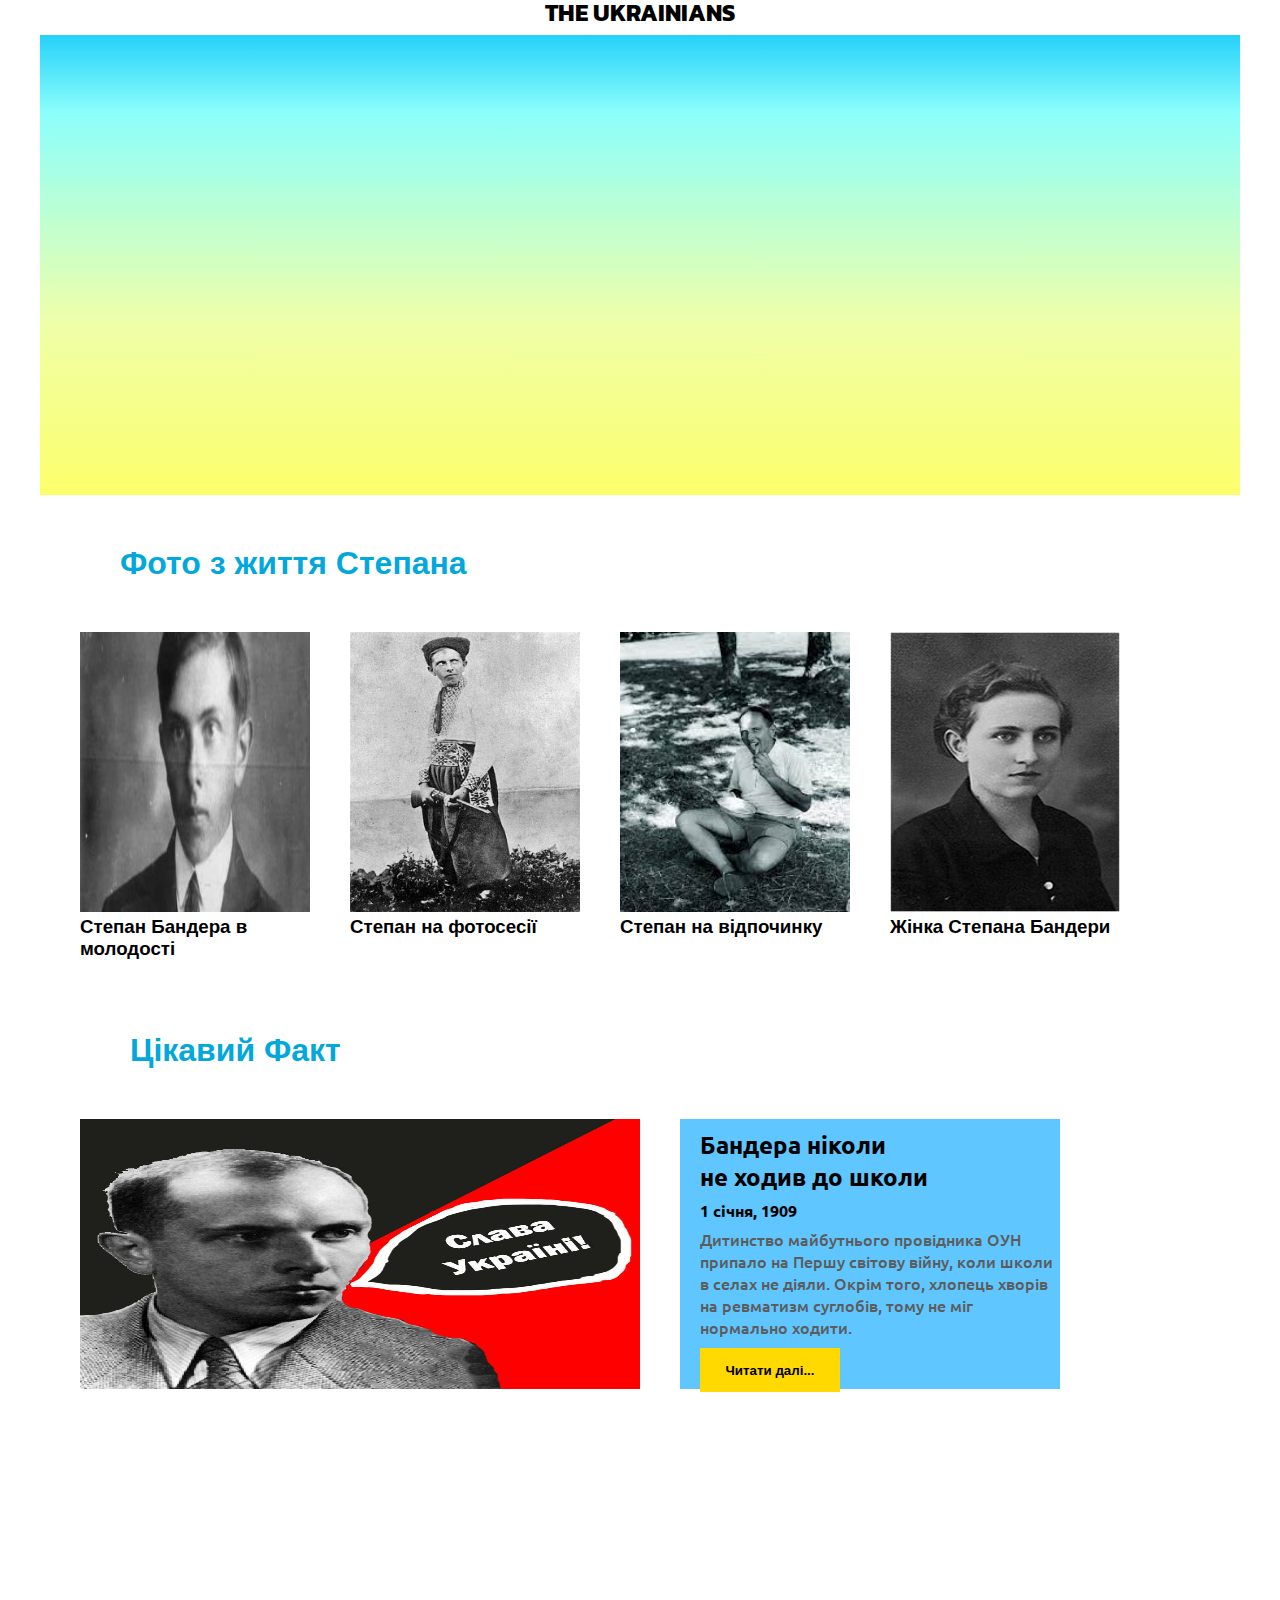
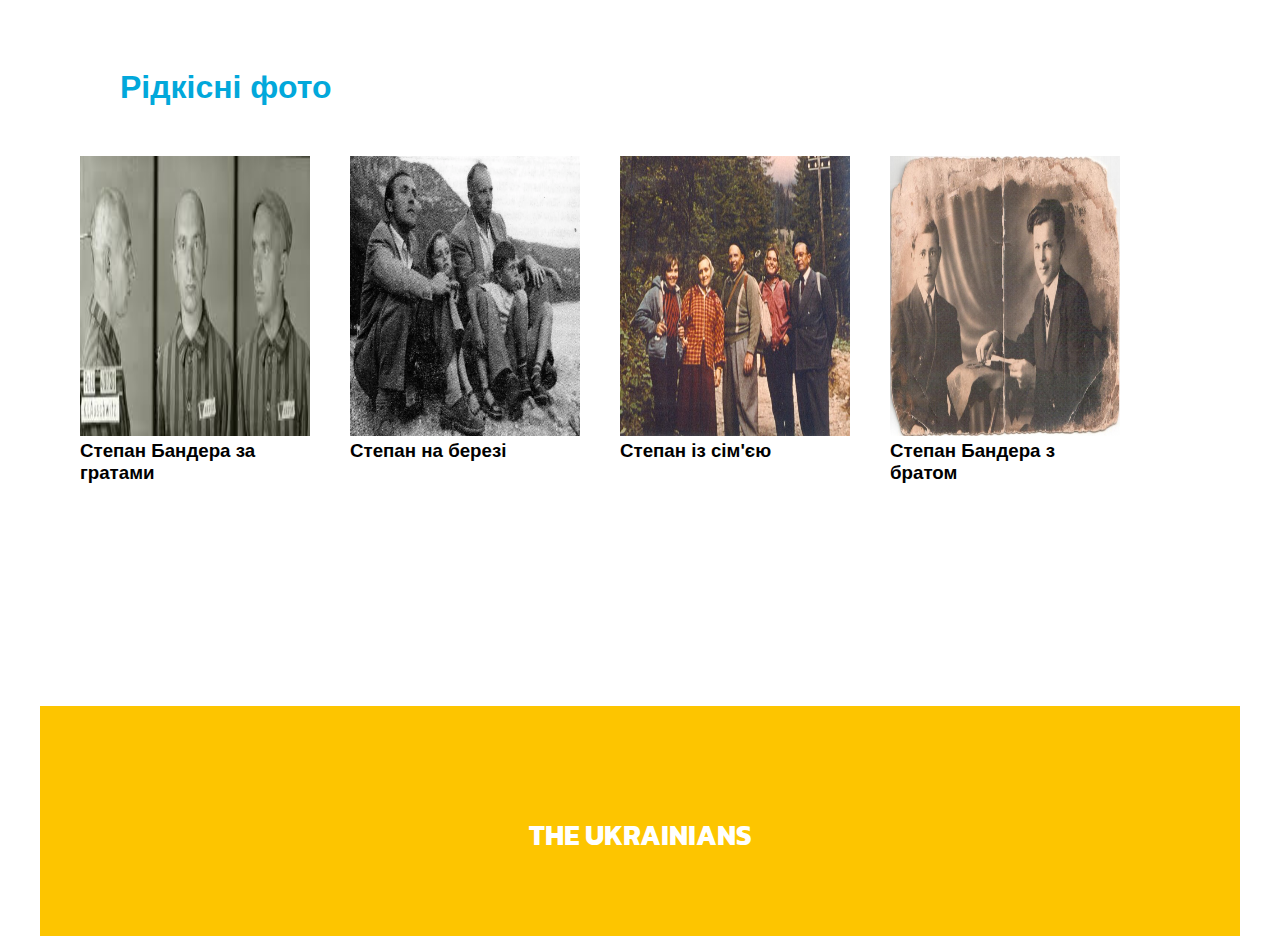
<file: works/Ukrainians/index.html>
<!DOCTYPE html>
<html lang="en">
<head>
    <meta charset="UTF-8">
    <meta http-equiv="X-UA-Compatible" content="IE=edge">
    <meta name="viewport" content="width=device-width, initial-scale=1.0">
    <title>Document</title>
    <link rel="stylesheet" href="css/style.css">
    <link rel="preconnect" href="https://fonts.googleapis.com">
    <link rel="preconnect" href="https://fonts.gstatic.com" crossorigin>
    <link href="https://fonts.googleapis.com/css2?family=Bebas+Neue&family=Kanit:wght@500&family=<link rel="preconnect" href="https://fonts.googleapis.com">
    <link rel="preconnect" href="https://fonts.gstatic.com" crossorigin>
    <link href="https://fonts.googleapis.com/css2?family=Bebas+Neue&family=Kanit:wght@500&family=Ubuntu:wght@300&display=swap" rel="stylesheet"> 
</head>
<body>
    <h2 class="head2">THE UKRAINIANS</h2>
    <div class="box">
        <header>
            <section class="header_text">
                <span>Степан<br> Бандера</span>
                <h1>THE UKRAINIANS</h1>
                <button class="head_button" onclick="window.location.href = 'https://uk.wikipedia.org/wiki/%D0%91%D0%B0%D0%BD%D0%B4%D0%B5%D1%80%D0%B0_%D0%A1%D1%82%D0%B5%D0%BF%D0%B0%D0%BD_%D0%90%D0%BD%D0%B4%D1%80%D1%96%D0%B9%D0%BE%D0%B2%D0%B8%D1%87';">Інформація з<br> Вікіпедії</button>
            </section>
            <section class="header_img">
            </section>
        </header>
        <main>
            <h1 class="text_life">Фото з життя Степана</h1>
            <section class="photo">
                <img src="img/____23779_480x270.jpg" alt="">
                <h3>Степан Бандера в молодості</h3>
            </section>
            <section class="photo">
                <img src="img/2fa0d6a084327d2b789a84074c907d73.png" alt="">
                <h3>Степан на фотосесії</h3>
            </section>
            <section class="photo">
                <img src="img/index.jpg" alt="">
                <h3>Степан на відпочинку</h3>
            </section>
            <section class="photo">
                <img src="img/qzMwLI6PBtA2kn8dLyaRKoZe30CEKZzgrKOOmFzB.jpg" alt="">
                <h3>Жінка Степана Бандери</h3>
            </section>
            <h1 class="intr_fact">Цікавий Факт</h1>
            <section class="photo_facts">
            </section>
            <section class="fact">
                <h2 class="headline">Бандера ніколи<br> не ходив до школи</h2>
                <h4 class="date">1 ­січня, 1909</h4>
                <p class="text">Дитинство майбутнього провідника ОУН припало на Першу світову війну, коли школи в селах не діяли. Окрім того, хлопець хворів на ревматизм суглобів, тому не міг нормально ходити.</p>
                <button onclick="window.location.href ='https://photo-lviv.in.ua/10-tsikavih-faktiv-pro-stepana-banderu/'" class="readmore">Читати далі...</button>
            </section>
            <h1 class="text_secr">Рідкісні фото</h1>
            <section class="photo">
                <img src="img/images.jpg" alt="">
                <h3>Степан Бандера за гратами</h3>
            </section>
            <section class="photo">
                <img src="img/bandera5.webp" alt="">
                <h3>Степан на березі</h3>
            </section>
            <section class="photo">
                <img src="img/LRFtHNAOOLH8Jaqs5eKByJvHSHvdEJVVOAqyWdBe.jpeg" alt="">
                <h3>Степан із сім'єю</h3>
            </section>
            <section class="photo">
                <img src="img/291199.jpg" alt="">
                <h3>Степан Бандера з братом</h3>
            </section>
        </main>
        <footer>
            <h2 class="footer_headline">THE UKRAINIANS</h2>
        </footer>
    </div>
</body>
</html>
</file>
<file: works/Ukrainians/css/style.css>
*{
    padding: 0;
    margin: 0;
    border: 0;
    box-sizing: border-box;
}
.box{
    width: 1200px;
    margin: 0 auto;
    margin-top: 5px;
}
.head2{
    text-align: center;
    font-family: Kanit;
    margin-top: -5px;
}
header{
    width: 100%;
    height: 460px;
    background: rgb(252,255,106);
    background: linear-gradient(0deg, rgba(252,255,106,1) 0%, rgba(239,255,168,1) 37%, rgba(233,255,173,1) 40%, rgba(140,255,252,1) 83%, rgba(37,209,250,1) 100%);
}
span{
    font-family: Arial;
    color: gray;
    font-size: 23px;
    font-weight: bold;
}
.header_text{
    width: 400px;
    height: 300px;
    margin-top: 130px;
    margin-left: 260px;
    font-family: Bebas Neue;
    font-size: 43px;
    line-height: 20px;
    transform: translateX(-900px);
    float: left;
    animation: slide-right 0.3s ease-out 0.4s forwards;
}
.header_text h1{
    margin-top: 36px;
}
.header_img{
    border: 1px solid;
    float: left;
    width: 300px;
    height: 350px;
    transform: translateX(900px);
    margin-top: 50px;
    background: url(../img/2039f9c06c46d5e4b5d871c0089d076b_L.jpg);
    background-size: 100%;
    animation: slide-left 0.3s ease-out 0.1s forwards;
}
.head_button{
    background-color: black;
    width: 180px;
    height: 50px;
    color: white;
    font-family: Arial;
    font-weight: 130;
    font-size: 18px;
    margin-top: 52px;
}
.text_life{
    margin-top: 50px;
    margin-left: 80px;
    font-family: Arial;
    color: rgb(2, 168, 219);
}
main{
    margin: 0 auto;
}
.photo{
    height: 340px;
    width: 230px;
    float: left;
    margin: 50px 0 0 40px;
    font-family: Arial;
    font-weight: 1;
}
img{
    width: 100%;
    height: 280px;
    background-size: 100% 100%;
}
.intr_fact{
    margin-top: 450px;
    margin-left: 90px;
    font-family: Arial;
    color: rgb(2, 168, 219);
    clear: both;
}
.photo_facts{
    width: 560px;
    height: 270px;
    background: url(../img/tild3332-6334-4339-a363-663938623839__-_.jpg);
    background-size: 100% 100%;
    clear: both;
    float: left;
    margin: 50px 0 0 40px;
}
.fact{
    background-color:   #5fc6ff;
    float: left;
    width: 380px;
    font-family: Ubuntu;
    height: 270px;
    margin: 50px 0 0 40px;
}
.headline{
    text-align: left;
    font-family: Ubuntu;
    margin: 10px 0 0 20px;
}
.date{
    font-weight: 501;
    margin: 7px 0 0 20px;
}
.text{
    font-weight: 500;
    margin: 7px 0 0 20px;
    color: rgb(92, 92, 92);
}
.readmore{
    width: 140px;
    height: 44px;
    margin: 10px 0 0 20px;
    font-weight: bold;
    background-color: rgb(255, 217, 0);
}
.text_secr{
    clear: both;
    margin-top: 600px;
    margin-left: 80px;
    font-family: Arial;
    color: rgb(2, 168, 219);
}
footer{
    margin-top: 600px;
    clear: both;
    background-color: #fdc500;
    width: 100%;
    height: 230px;
    padding-top: 9%;
}
.footer_headline{
    text-align: center;
    color: white;
    margin-top: auto;
    font-family: Kanit;
    font-size: 28px;
}
@keyframes slide-left{
    100% {
      transform: translateX(-10px);
    }
}
@keyframes slide-right{
    100% {
      transform: translateX(10px);
    }
}
</file>
